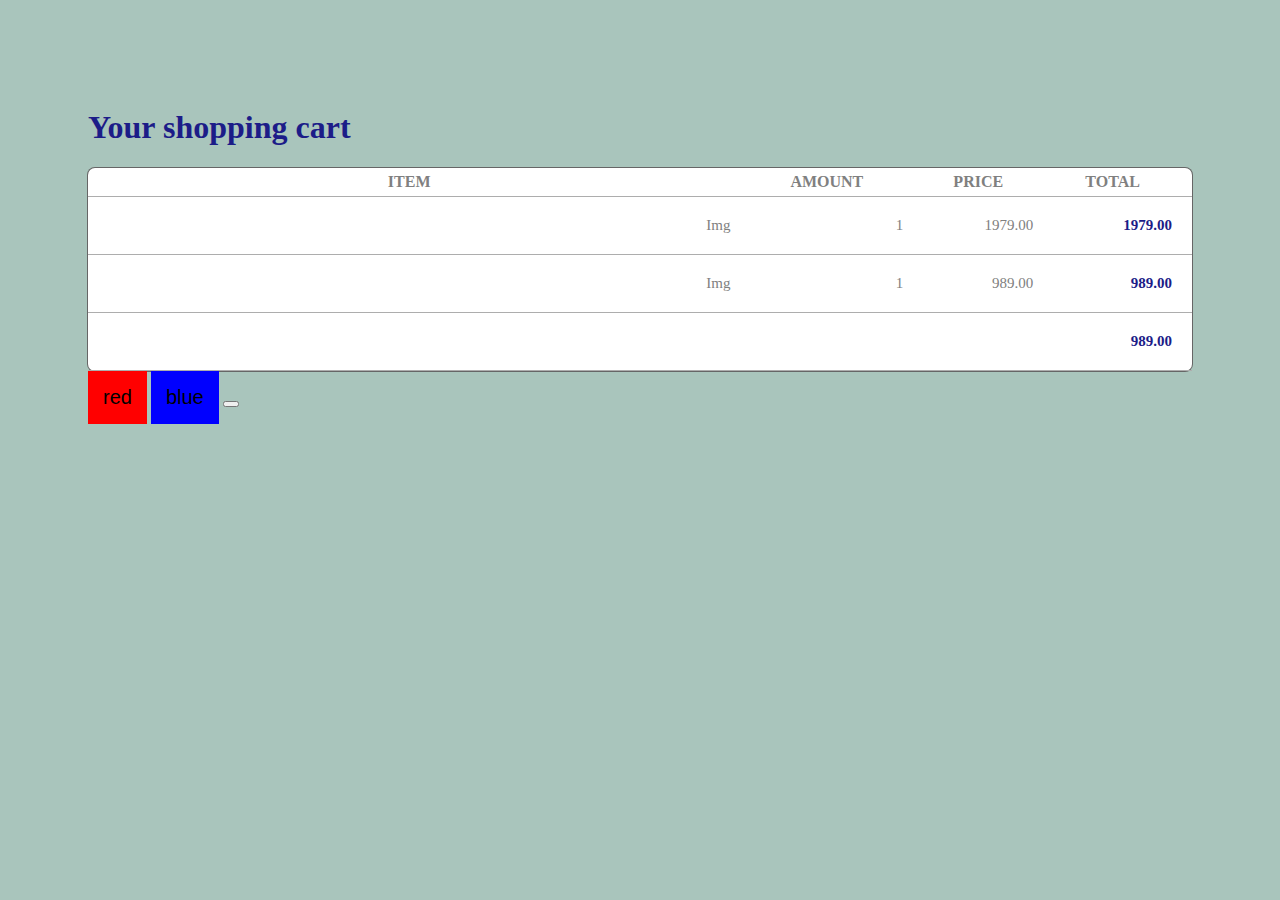
<file: cart.html>
<!DOCTYPE html>
<html lang="en">
<head>
    <meta charset="UTF-8">
    <meta http-equiv="X-UA-Compatible" content="IE=edge">
    <meta name="viewport" content="width=device-width, initial-scale=1.0">
    <title>Document</title>
    <link href="/css/cart.css" rel="stylesheet">
</head>
<body>
    <div class="main-title">
        <h1 class="title">Your shopping cart</h1>
    </div>
    <div class="main-content">
        <table>
            <thead>
                <tr>
                    <th style="width: 60%">ITEM</th>
                    <th>AMOUNT</th>
                    <th>PRICE</th>
                    <th>TOTAL</th>
                </tr>
            </thead>
            <tbody>
                <tr>
                    <td>Img</td>
                    <td>1</td>
                    <td>1979.00</td>
                    <td class="totaltd">1979.00</td>
                </tr>
                <tr>
                    <td>Img</td>
                    <td>1</td>
                    <td>989.00</td>
                    <td class="totaltd">989.00</td>
                </tr>                
            </tbody>
            <tr>
                <td colspan="4" class="totaltd">989.00</td>
            </tr>              
        </table>
    </div>
    <div class="main-footer">
        <button class="main-btn btn-red">red</button>
        <button class="main-btn btn-blue">blue</button>
        <button class="main__button--red"
    </div>
</body>
</html>
</file>
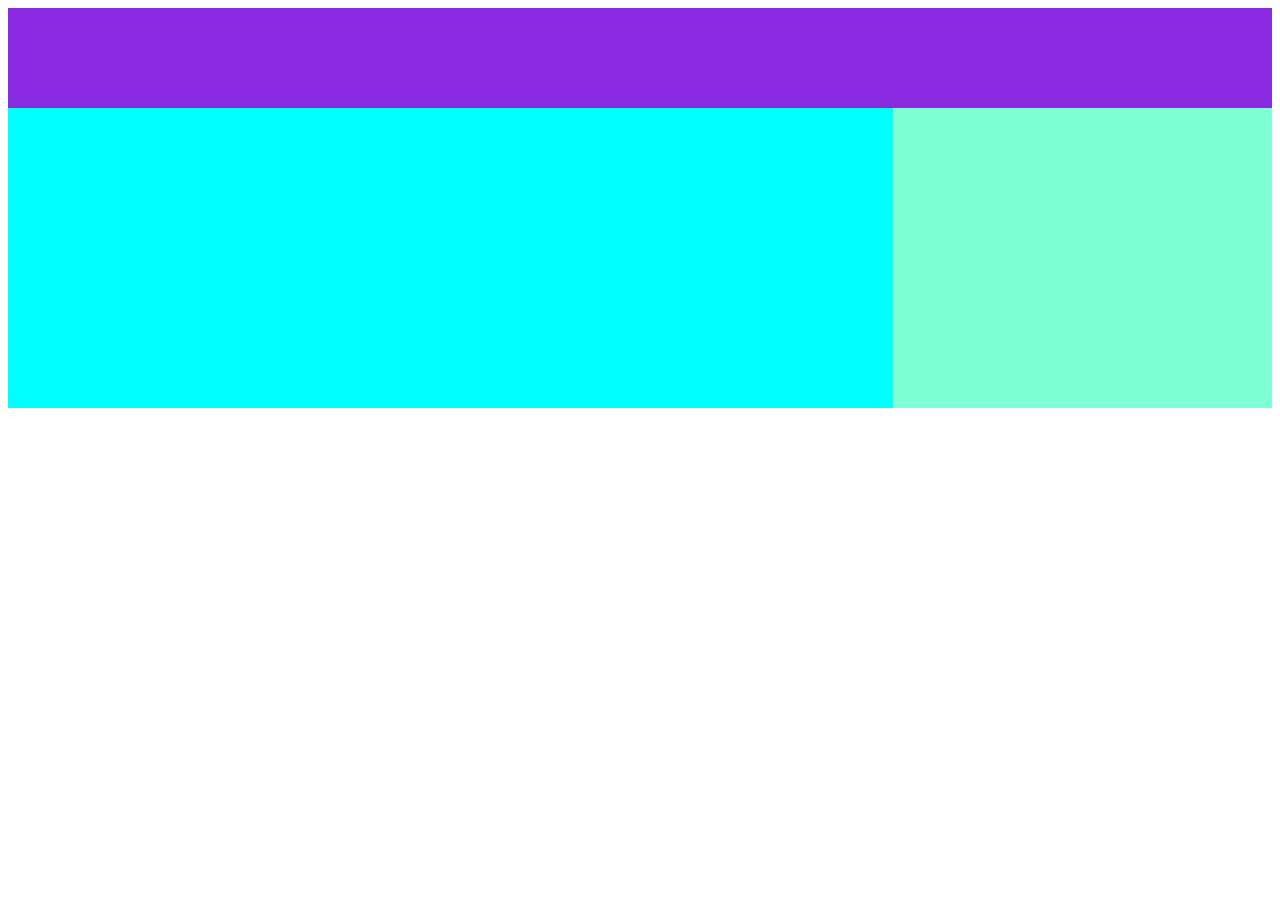
<file: layout.html>
<!DOCTYPE html>
<html lang="en">
<head>
    <meta charset="UTF-8">
    <meta http-equiv="X-UA-Compatible" content="IE=edge">
    <meta name="viewport" content="width=device-width, initial-scale=1.0">
    <title>Document</title>
    <link href="/css/style.css" rel="stylesheet">
</head>
<body>
    <div class="container">
        <div class="header"></div>
        <div class="left-menu"></div>
        <div class="right-menu"></div>
        <div class="footer"></div>
    </div>
</body>
</html>
</file>
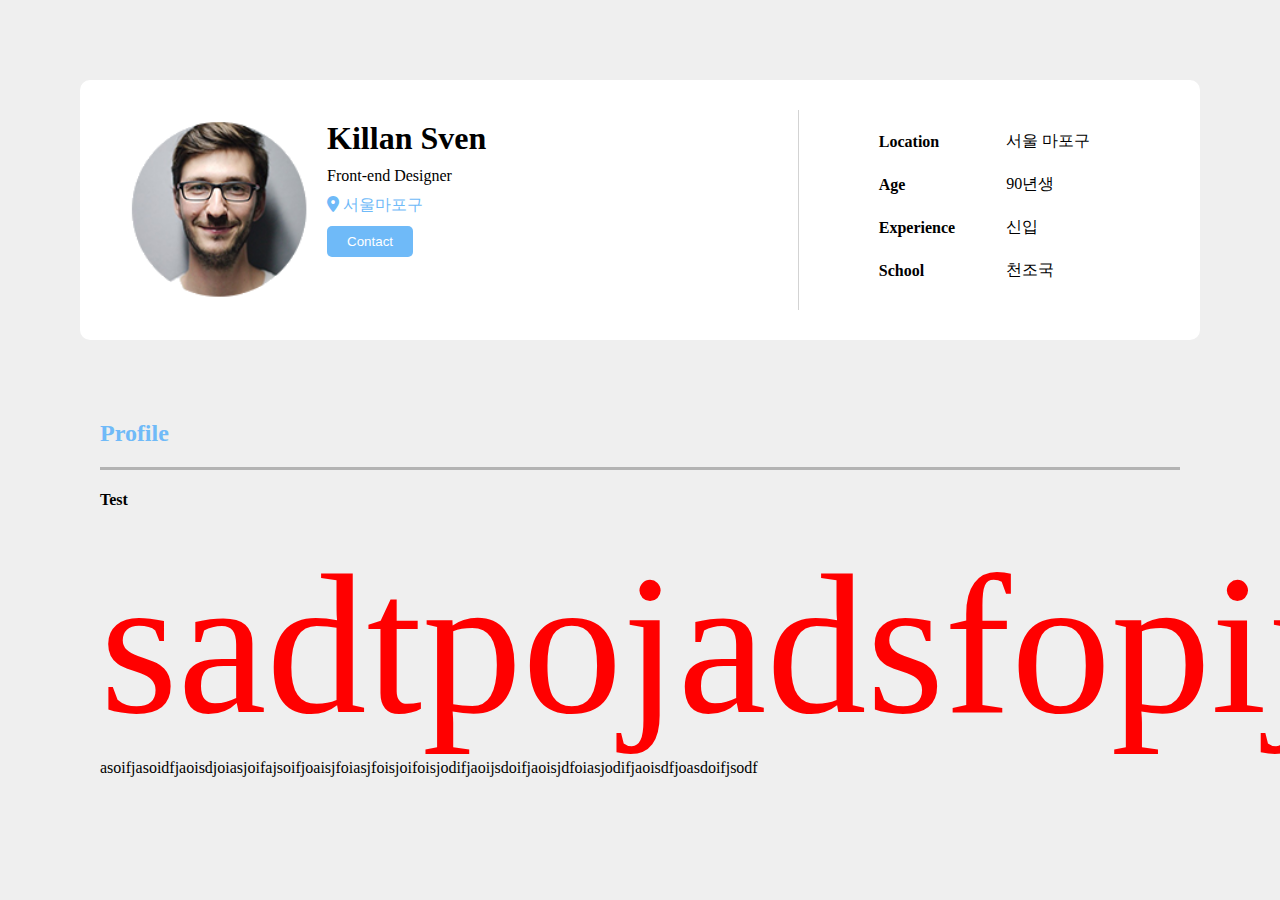
<file: main.html>
<!DOCTYPE html>
<html lang="en">
<head>
    <meta charset="UTF-8">
    <meta http-equiv="X-UA-Compatible" content="IE=edge">
    <meta name="viewport" content="width=device-width, initial-scale=1.0">
    <title>Profil</title>
    <link href="/css/main.css" rel="stylesheet">
    <link href="/fontawesome-free/css/all.min.css" rel="stylesheet">
</head>
<body>
    <header>
        <div class="header-left">
            <img src="/img/profile-pic.png" class="header-img">
            <div class="header-left-sub">
                <h1>Killan Sven</h1>
                <p>Front-end Designer</p>
                <a href="#"><i class="fa-solid fa-location-dot"></i>&nbsp서울마포구</a><br>
                <button>Contact</button>
            </div>
        </div>

        <div class="header-right">
            <table>
                <tr>
                    <th>Location</th>
                    <td>서울 마포구</td>
                </tr>
                <tr>
                    <th>Age</th>
                    <td>90년생</td>
                </tr>
                <tr>
                    <th>Experience</th>
                    <td>신입</td>
                </tr>
                <tr>
                    <th>School</th>
                    <td>천조국</td>
                </tr>
            </table>
        </div>
    </header>

    <main>
        <div class="main-menu">
            <h2>Profile</h2>
        </div>
        
        <div class="box">
            <h4>Test</h4>
            <p class="pseudo">
                sadtpojadsfopijasfoipjsadoifj
                asoifjasoidfjaoisdjoiasjoifajsoifjoaisjfoiasjfoisjoifoisjodifjaoijsdoifjaoisjdfoiasjodifjaoisdfjoasdoifjsodf
            </p>
        </div>
    </main>
</body>
</html>
</file>
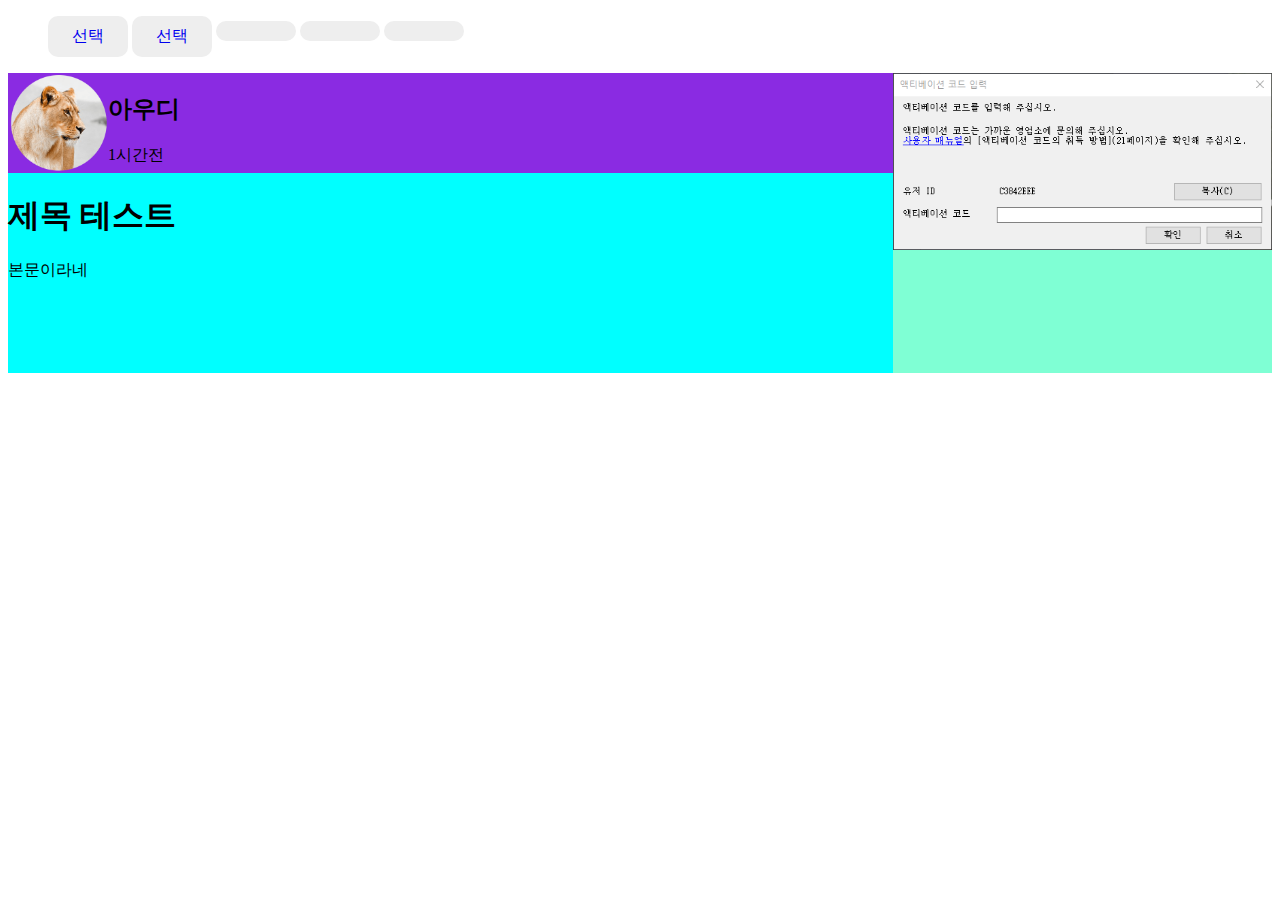
<file: test1.html>
<!DOCTYPE html>
<html lang="en">
<head>
    <meta charset="UTF-8">
    <meta http-equiv="X-UA-Compatible" content="IE=edge">
    <meta name="viewport" content="width=device-width, initial-scale=1.0">
    <title>test</title>
    <link href="/css/style.css" rel="stylesheet">
</head>
<body>
    <nav>
        <ul class="navbar">
            <li><a href="#">선택</a></li>
            <li><a href="#">선택</a></li>
            <li></li>
            <li></li>
            <li></li>
        </ul>
    </nav>

    <div class="container">
        <div class="left-menu">
            <div class="header">
                <div style="float: left;">
                    <img class="proimg" src="/practice.png">
                </div>
                <div style="float: left;">
                    <h2>아우디</h3>
                    <p>1시간전</p>
                </div>
            </div>
            <div>
                <h1>제목 테스트</h1>
                <p>본문이라네</p>
            </div>
        </div>
        <div class="right-menu">
            <img style="width: 100%; top:50%;" src="/1.PNG">
        </div>
    </div>
</body>
</html>
</file>
<file: css/cart.css>
body {
    box-sizing : border-box;
    background-color: rgb(169, 197, 188);
    padding: 80px;
}

.title {
    color:rgb(28, 28, 136) ;
    font-weight: 600;
}

.main-content {
    background-color: white;
    width: 100%;

    border-radius : 7px;
    border-style : hidden;
    box-shadow : 0 0 0 1px #666;
}

.main-content table{
    color: gray;
    width: 100%;
    border-collapse : collapse;
}

.main-content table th{
    font-size: 16px;
    text-align: center;
    border-bottom: 1px solid rgb(173, 173, 173);
    padding: 5px 20px 5px 0px;
}

.main-content table td{
    font-size: 15px;
    padding: 20px 20px 20px 0px;
    text-align: end;
    border-bottom: 1px solid rgb(173, 173, 173);
}

.totaltd {
    font-weight: bold;
    color: rgb(28, 28, 136);
}



.main-btn {
    font-size : 20px;
    padding : 15px;
    border : none;
    cursor : pointer;
}

.btn-red {
    background-color: red;
}

.btn-blue {
    background-color: blue;
}
</file>
<file: css/style.css>
img {
    width: 200px; 
    display:block; 
    margin-left:auto; 
    margin-right:auto;
}

h3 {
    text-align: center; 
    font-family:'Courier New', Courier, monospace; 
    letter-spacing: 0.5ch;
}

.peef {
    text-align: center; 
    font-family:'Courier New', Courier, monospace; 
    letter-spacing: 0.5ch;
}

.box {
    font-size: 50px;
    margin-left: auto;
    margin-right: auto;
    background-color: aqua;
    width: 800px;
    height: 600px;
    border: 4px solid red;
    border-radius: 30px;
    box-shadow: 5px 5px 5px red;
}

.container {
    width: 100%;
}

.header {
    width: 100%;
    height: 100px;
    background-color: blueviolet;
}

.left-menu {
    float: left;
    /* display: inline-block; */
    width: 70%;
    height: 300px;
    background-color: aqua;
}

.right-menu {
    float: right;
    /* display: inline-block; */
    width: 30%;
    height: 300px;
    background-color: aquamarine;
}

.footer {
    /* clear: both; float 관련 버그 해소 */
    width: 100%;
    height: 100px;
    background-color: blue;
}

.proimg {
    float: left;
    height: 100px;
    width: 100px;
}

.navbar>li{
    display: inline-block;
    width: 60px;
    text-align: center;
    background-color: #eee;
    padding: 10px;
    border-radius: 10px;
}

.navbar a{

    text-decoration: none;
}
</file>
<file: css/main.css>
div {
    box-sizing: border-box;
}

body {
    margin: 0px;
    background-color: #eeee;
}


header {
    border-radius: 10px;
    margin: 80px;
    padding: 30px;
    background-color: white;
    height: 200px;
}

.header-left {
    display: flex;
    float: left;
    width: 65%;
    height: 100%;
    border-right: 1px solid rgb(211, 211, 211);

}

.header-left-sub > *{
    margin: 10px 0px 10px 0px;
}

.header-left-sub a{
    text-decoration: none;
    color: #6fbaf8;
}

.header-left-sub button{
    background-color: #6fbaf8;
    color: white;
    padding: 8px 20px 8px 20px;
    border: none;
    border-radius: 5px;
}

.header-right {
    float: right;
    width: 35%;
    height: 100%;
}

.header-right table {
    margin: auto;
    text-align: start;
    border-spacing: 20px;
}

.header-right table th{
    text-align: start;
    padding-right: 30px;
}


main {
    margin: 30px 100px 0px 100px;
}


.main-menu {
    border-bottom: 3px solid rgb(179, 179, 179);
    color: #6fbaf8;
}


.pseudo::first-line {
    color: red;
    font-size: 200px;
}





@media screen and (max-width:400px) {
    header {
        border-radius: 10px;
        margin: 30px;
        padding: 30px;
        background-color: white;
        height: 400px;
    }

    .header-left {
        display: flex;
        float: none;
        width: 100%;
        height: 50%;
        border:none;   
    }

    .header-left img{
        width: 150px;
        height: 150px;
    }

    .header-left-sub {
        font-size: 11px;
    }

    .header-right {
        float: none;
        width: 100%;
        height: 50%;
    }

    .header-right table {
        margin: 0px 0px 0px 10px;
        font-size: 18px;
        text-align: start;
        border-spacing: 20px;
        font-size: 15px;
    }
}
</file>
